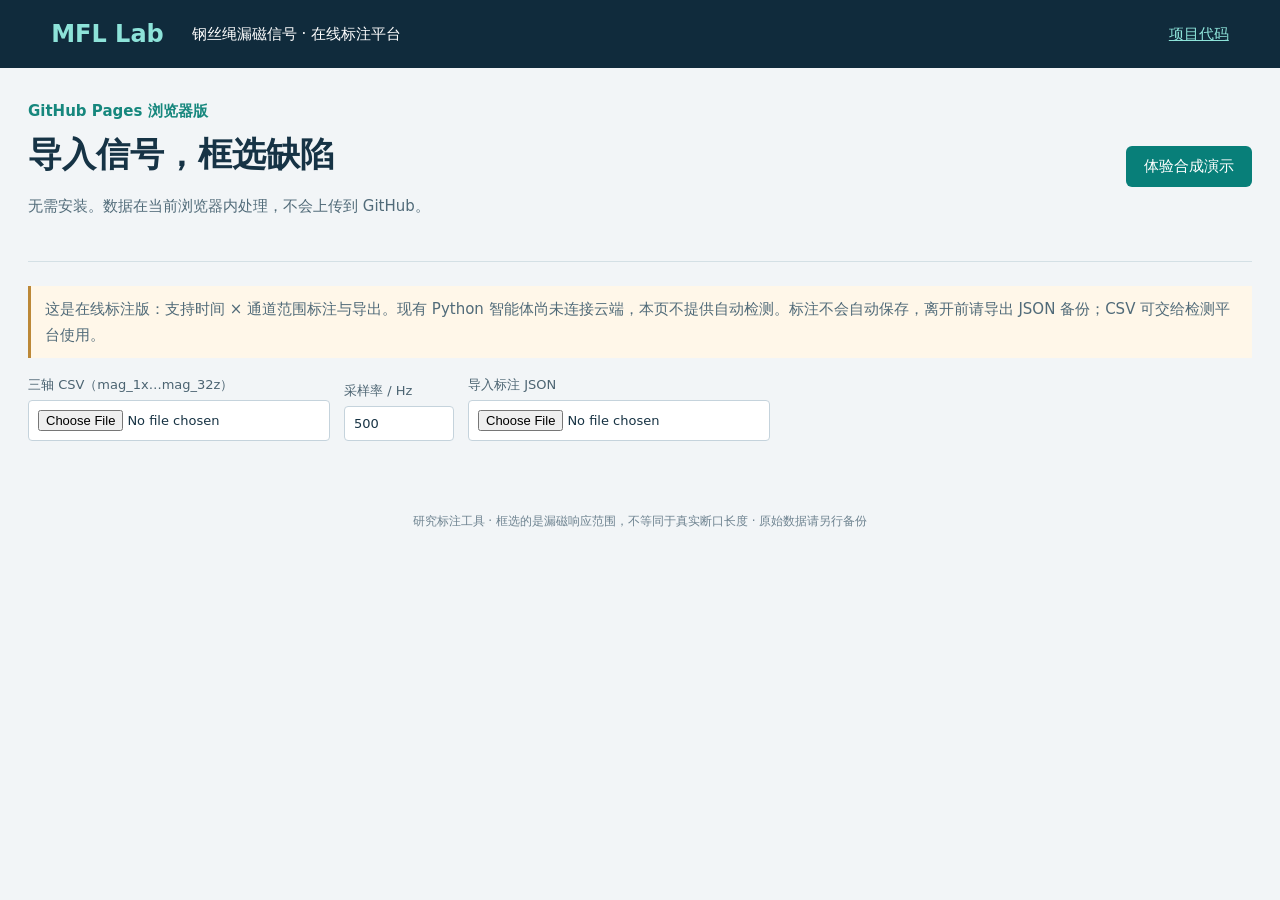
<file: docs/index.html>
<!doctype html><html lang="zh-CN"><head><meta charset="utf-8"><meta name="viewport" content="width=device-width,initial-scale=1"><title>MFL Lab · 在线标注</title><link rel="stylesheet" href="platform.css"><script defer src="signal.js"></script><script defer src="pages.js"></script></head><body>
<header><strong>MFL Lab</strong><span>钢丝绳漏磁信号 · 在线标注平台</span><a style="color:#8de3d9" href="https://github.com/ZYB1209/-/tree/main/web-platform" target="_blank" rel="noopener">项目代码</a></header>
<main><section class="top"><div><p class="eyebrow">GitHub Pages 浏览器版</p><h1>导入信号，框选缺陷</h1><p>无需安装。数据在当前浏览器内处理，不会上传到 GitHub。</p></div><button id="demo">体验合成演示</button></section>
<p class="notice">这是在线标注版：支持时间 × 通道范围标注与导出。现有 Python 智能体尚未连接云端，本页不提供自动检测。标注不会自动保存，离开前请导出 JSON 备份；CSV 可交给检测平台使用。</p>
<div class="toolbar"><label>三轴 CSV（mag_1x…mag_32z）<input id="file" type="file" accept=".csv"></label><label>采样率 / Hz<input id="fs" type="number" min="0.01" value="500" step="any"></label><label>导入标注 JSON<input id="import" type="file" accept=".json"></label></div>
<article id="editor" hidden><div class="recordHeader"><div><h2 id="name"></h2><p id="meta"></p></div><span id="count"></span></div>
<section><h3>01 · 查看与框选</h3><p>横轴为原始采样点（从 0 开始），纵轴为环周通道（从 1 到 32，上到下）。拖动框选；同一物理缺陷只标一次，可将轴改为 ALL。</p><div class="toolbar"><label>开始点<input id="start" type="number" min="0" value="0"></label><label>结束点<input id="end" type="number" min="0"></label><button id="view">查看区间</button><button id="zoom">放大中心</button><button id="reset">显示整条</button><label>缺陷类型<select id="kind"><option>未分类</option><option>断丝</option><option>磨损</option><option>腐蚀</option><option>其他异常</option></select></label></div><div id="canvases"></div><p class="hint">仅为可视化对每个通道减去全记录均值；三轴共用色标。压缩显示时，每个通道的每列保留绝对值最大的响应。原始信号未被修改。时间由采样率换算，未标定长度时不输出米数。</p></section>
<section><h3>02 · 复核与导出</h3><div class="tableScroll"><table><thead><tr><th>轴</th><th>开始点</th><th>结束点</th><th>首通道</th><th>末通道</th><th>类型</th><th>备注</th><th></th></tr></thead><tbody id="labels"></tbody></table></div><div class="toolbar"><label>标注者<input id="author" maxlength="100"></label><label class="check"><input id="reviewed" type="checkbox">已完整复核整条记录</label><button id="json">导出 JSON 备份</button><button id="csv">导出标注 CSV</button></div><p>JSON 含原始信号的 SHA-256 指纹，支持导回同一份 CSV 继续标注。分享标注时，请同时提供原始 CSV 和标注 JSON。这里的多人协作通过交换文件完成。</p></section></article><p id="status" role="status" aria-live="polite"></p></main><footer>研究标注工具 · 框选的是漏磁响应范围，不等同于真实断口长度 · 原始数据请另行备份</footer></body></html>
</file>
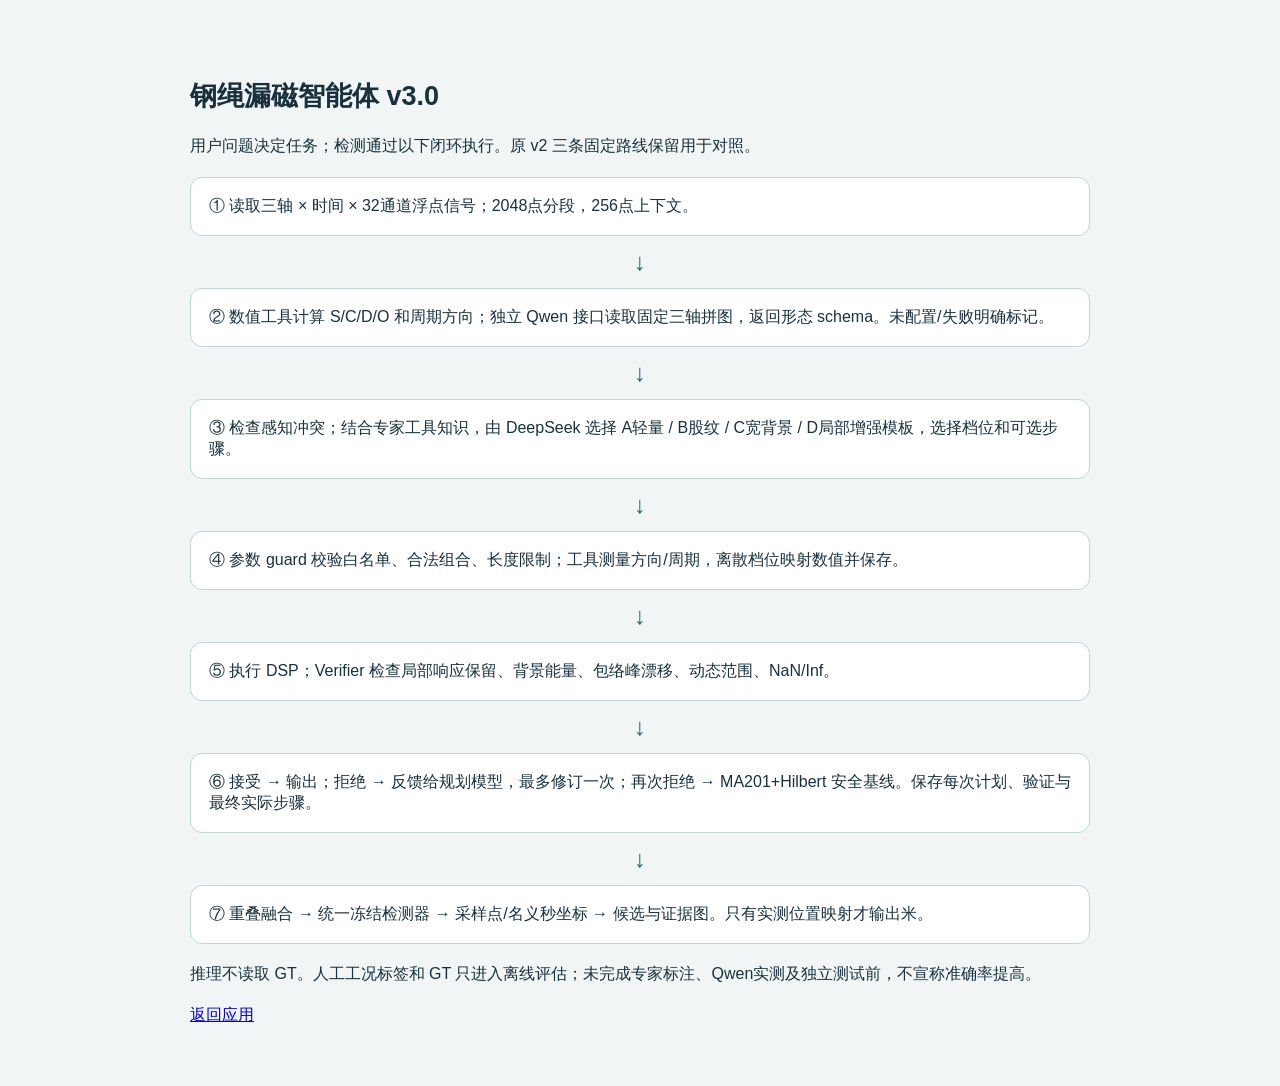
<file: workflow_v3.html>
<!doctype html><html lang="zh-CN"><meta charset="utf-8"><title>v3 多模态DSP工作流</title>
<style>body{font:16px 'Microsoft YaHei',sans-serif;background:#f1f5f6;color:#18313d;max-width:900px;margin:40px auto;padding:20px}article{padding:18px;border:1px solid #bcd7d4;border-radius:12px;background:white;margin:12px 0}h1{font-size:27px}p{line-height:1.8}.arrow{text-align:center;color:#146f6b;font-size:24px}</style>
<h1>钢绳漏磁智能体 v3.0</h1><p>用户问题决定任务；检测通过以下闭环执行。原 v2 三条固定路线保留用于对照。</p>
<article>① 读取三轴 × 时间 × 32通道浮点信号；2048点分段，256点上下文。</article><div class="arrow">↓</div>
<article>② 数值工具计算 S/C/D/O 和周期方向；独立 Qwen 接口读取固定三轴拼图，返回形态 schema。未配置/失败明确标记。</article><div class="arrow">↓</div>
<article>③ 检查感知冲突；结合专家工具知识，由 DeepSeek 选择 A轻量 / B股纹 / C宽背景 / D局部增强模板，选择档位和可选步骤。</article><div class="arrow">↓</div>
<article>④ 参数 guard 校验白名单、合法组合、长度限制；工具测量方向/周期，离散档位映射数值并保存。</article><div class="arrow">↓</div>
<article>⑤ 执行 DSP；Verifier 检查局部响应保留、背景能量、包络峰漂移、动态范围、NaN/Inf。</article><div class="arrow">↓</div>
<article>⑥ 接受 → 输出；拒绝 → 反馈给规划模型，最多修订一次；再次拒绝 → MA201+Hilbert 安全基线。保存每次计划、验证与最终实际步骤。</article><div class="arrow">↓</div>
<article>⑦ 重叠融合 → 统一冻结检测器 → 采样点/名义秒坐标 → 候选与证据图。只有实测位置映射才输出米。</article>
<p>推理不读取 GT。人工工况标签和 GT 只进入离线评估；未完成专家标注、Qwen实测及独立测试前，不宣称准确率提高。</p><a href="/">返回应用</a></html>
</file>
<file: docs/platform.css>
:root{font-family:Inter,"Microsoft YaHei",system-ui,sans-serif;color:#163345;background:#f2f5f7;font-size:15px}*{box-sizing:border-box}body{margin:0}header{background:#102b3c;color:white;padding:20px 4%;display:flex;gap:28px;align-items:center}header strong{font-size:24px;color:#8de3d9}header span{flex:1}main{max-width:1540px;margin:auto;padding:30px 28px}h1{font-size:34px;margin:8px 0 14px}h2{font-size:22px;margin:8px 0}h3{font-size:20px;margin:0 0 14px}p{line-height:1.75;color:#516b79}.eyebrow{font-weight:700;color:#16877d;margin:0}button{border:0;background:#087f79;color:#fff;padding:11px 18px;border-radius:6px;cursor:pointer;font:inherit}button:disabled{opacity:.5;cursor:wait}a{color:#087f79}input,select{font:inherit;padding:9px;border:1px solid #c5d3dc;border-radius:4px;background:white;color:#173344;min-width:0}label{display:flex;flex-direction:column;gap:6px;font-size:13px;color:#4c6472}.toolbar{display:flex;align-items:end;gap:14px;flex-wrap:wrap;margin:18px 0}.toolbar input[type=number]{width:110px}.toolbar .check{flex-direction:row;align-items:center;align-self:center;max-width:360px;line-height:1.6}.top{display:flex;justify-content:space-between;align-items:center;border-bottom:1px solid #d4e0e5;padding-bottom:26px;margin-bottom:24px}.top form{display:flex;gap:12px;align-items:end}.top form input[type=number]{width:95px}.layout{display:grid;grid-template-columns:230px minmax(0,1fr);gap:28px}aside{padding-right:20px;border-right:1px solid #d4e0e5}.record{display:block;color:#163345;background:none;border-radius:0;border-bottom:1px solid #dae3e8;text-align:left;width:100%;overflow-wrap:anywhere;padding:16px 8px}.record.active{background:#dcefeb;border-left:3px solid #087f79}.record small{display:block;color:#647b89;margin-top:6px}.recordHeader{display:flex;align-items:center;justify-content:space-between;gap:16px}article section{background:white;border:1px solid #dde6eb;padding:23px;margin:22px 0;border-radius:8px}.notice{border-left:3px solid #bc8838;padding:10px 14px;background:#fff7e9}.axis{margin-top:18px;position:relative}.axis strong{font-size:14px}.axis canvas{display:block;width:100%;height:150px;border:1px solid #bacbd5;touch-action:none;cursor:crosshair}.hint{font-size:12px}.tableScroll{overflow-x:auto}table{border-collapse:collapse;width:100%;font-size:13px}th,td{padding:9px 7px;text-align:left;border-bottom:1px solid #e0e7eb}td input{width:85px;padding:7px}td input.note{width:145px}td select{max-width:98px;padding:7px}.remove{background:#fff0ee;color:#a23d2e;padding:7px}.job{display:flex;justify-content:space-between;align-items:center;gap:12px;padding:13px 0;border-bottom:1px solid #e2e8eb}.job span{overflow-wrap:anywhere}.metricTable{font-size:16px;margin:18px 0}.metricTable td{padding:15px}#resultImage{max-width:100%;background:#102333}pre{white-space:pre-wrap;overflow-wrap:anywhere;max-height:430px;overflow:auto;font-size:12px}#status{position:sticky;bottom:8px;padding:12px 18px;background:#173d4d;color:white;border-radius:6px;display:none}#status.visible{display:block}#login{max-width:640px;margin:75px auto}#loginForm{display:flex;gap:12px;align-items:end;margin-top:25px}#loginForm label{flex:1}footer{padding:24px;text-align:center;color:#6e8390;font-size:12px}[hidden]{display:none!important}@media(max-width:980px){.top,.top form{display:block}.top form>*{margin:12px 0}.layout{grid-template-columns:1fr}aside{border-right:none}.axis canvas{height:125px}main{padding:20px 15px}header span{font-size:12px}}
</file>
